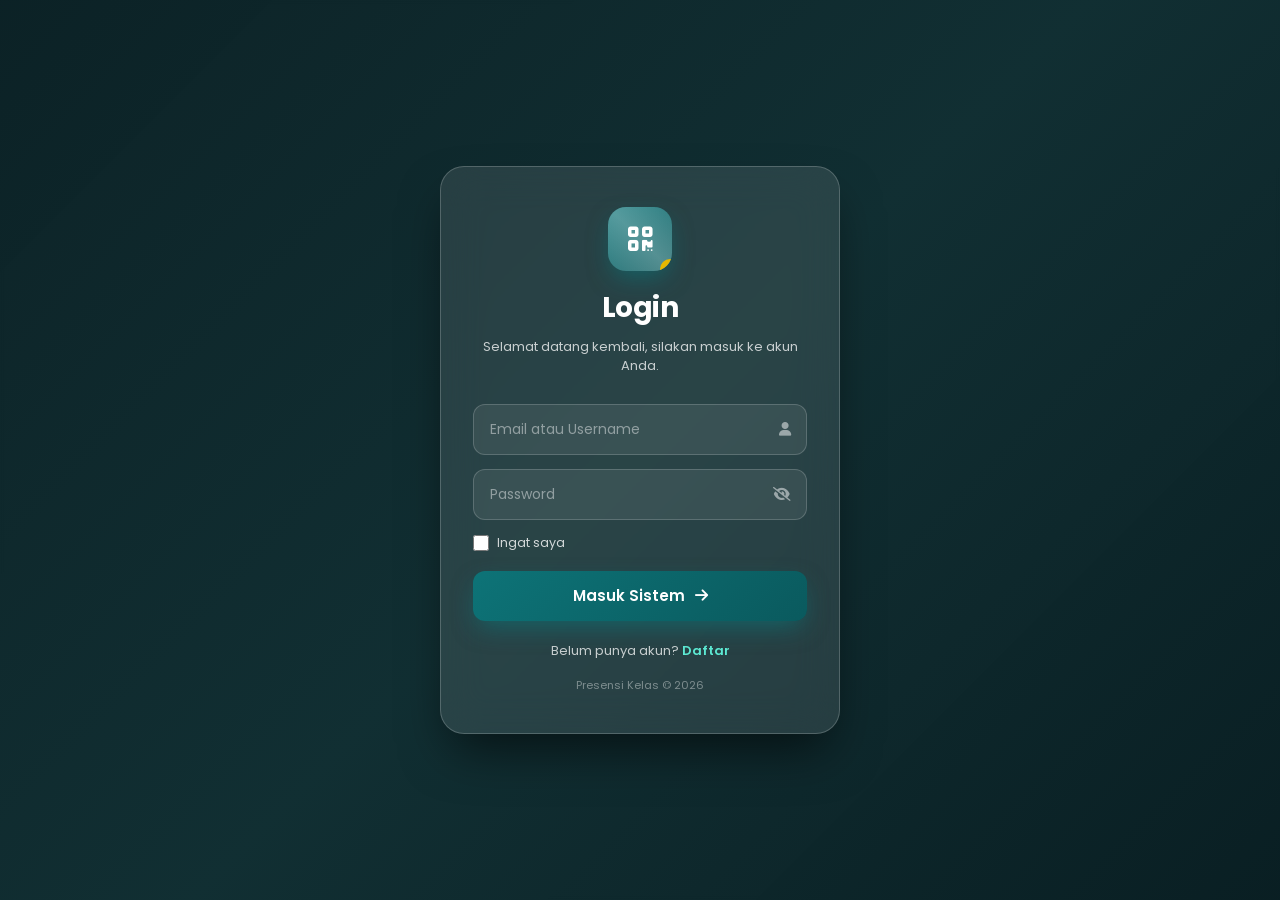
<file: login.html>
<!DOCTYPE html>
<html lang="id">
<head>
<meta charset="UTF-8" />
<meta name="viewport" content="width=device-width, initial-scale=1.0" />
<title>Masuk — Presensi Kelas</title>
<link rel="preconnect" href="https://fonts.googleapis.com">
<link rel="preconnect" href="https://fonts.gstatic.com" crossorigin>
<link href="https://fonts.googleapis.com/css2?family=Poppins:wght@300;400;500;600;700;800&family=Sora:wght@400;500;600;700;800&display=swap" rel="stylesheet">
<link rel="stylesheet" href="https://cdnjs.cloudflare.com/ajax/libs/font-awesome/6.5.1/css/all.min.css">
<link rel="stylesheet" href="style.css">
</head>
<body class="login-page">

<!-- Background Foto -->
<div class="login-bg"></div>

<!-- Particles -->
<div class="particles" id="particles"></div>

<!-- Form Container -->
<div class="login-container">
  
  <!-- FORM LOGIN -->
  <div class="login-card active" id="loginCard">
    <div class="login-header">
      <div class="login-logo"><i class="fa-solid fa-qrcode"></i></div>
      <h1>Login</h1>
      <p class="login-sub">Selamat datang kembali, silakan masuk ke akun Anda.</p>
    </div>

    <form id="loginForm">
      <div class="input-group">
        <input type="text" id="loginUser" placeholder="Email atau Username" required autocomplete="username">
        <i class="fa-solid fa-user"></i>
      </div>
      <div class="input-group">
        <input type="password" id="loginPass" placeholder="Password" required autocomplete="current-password">
        <i class="fa-solid fa-eye-slash toggle-pass"></i>
      </div>

      <div class="login-options">
        <label class="remember-me">
          <input type="checkbox" id="rememberMe">
          <span>Ingat saya</span>
        </label>
      </div>

      <div class="login-error" id="loginError">
        <i class="fa-solid fa-circle-exclamation"></i>
        <span id="loginErrorText">Email atau password salah.</span>
      </div>

      <button type="submit" class="btn-login">
        <span>Masuk Sistem</span>
        <i class="fa-solid fa-arrow-right"></i>
      </button>
    </form>

    <div class="login-footer">
      <p>Belum punya akun? <a href="#" id="showRegister">Daftar</a></p>
    </div>
    <div class="login-credit"><p>Presensi Kelas © 2026</p></div>
  </div>

  <!-- FORM DAFTAR -->
  <div class="login-card" id="registerCard">
    <div class="login-header">
      <div class="login-logo"><i class="fa-solid fa-user-plus"></i></div>
      <h1>Daftar Akun</h1>
      <p class="login-sub">Buat akun mahasiswa baru untuk presensi.</p>
    </div>

    <form id="registerForm">
      <div class="input-group">
        <input type="email" id="regEmail" placeholder="Email" required autocomplete="email">
        <i class="fa-solid fa-envelope"></i>
      </div>
      <div class="input-group">
        <input type="text" id="regNim" placeholder="NIM / NPM" required>
        <i class="fa-solid fa-id-card"></i>
      </div>
      <div class="input-group">
        <input type="password" id="regPass" placeholder="Password (min 6 karakter)" required>
        <i class="fa-solid fa-eye-slash toggle-pass"></i>
      </div>
      <div class="input-group">
        <input type="password" id="regPassConfirm" placeholder="Konfirmasi Password" required>
        <i class="fa-solid fa-eye-slash toggle-pass"></i>
      </div>

      <div class="login-error" id="regError">
        <i class="fa-solid fa-circle-exclamation"></i>
        <span id="regErrorText"></span>
      </div>
      <div class="login-success" id="regSuccess">
        <i class="fa-solid fa-circle-check"></i>
        <span id="regSuccessText">Pendaftaran berhasil!</span>
      </div>

      <button type="submit" class="btn-login btn-register">
        <span>Daftar Sekarang</span>
        <i class="fa-solid fa-user-plus"></i>
      </button>
    </form>

    <div class="login-footer">
      <p>Sudah punya akun? <a href="#" id="showLogin">Masuk</a></p>
    </div>
    <div class="login-credit"><p>Presensi Kelas © 2026</p></div>
  </div>
</div>

<script src="script.js"></script>
</body>
</html>
</file>
<file: style.css>
/* ============================================================
   PRESENSI KELAS — style.css (FULL UPGRADE)
   ============================================================ */

/* ---------- 1. TOKEN ---------- */
:root,[data-theme="light"]{
--background:196 22% 96%;
--foreground:200 40% 10%;
--card:0 0% 100%;
--card-2:196 22% 98%;
--primary:186 78% 28%;
--primary-hover:186 78% 23%;
--primary-foreground:0 0% 100%;
--secondary:196 20% 94%;
--muted:196 18% 93%;
--muted-foreground:200 14% 40%;
--accent:186 40% 92%;
--accent-foreground:186 78% 24%;
--destructive:2 72% 48%;
--border:196 16% 87%;
--input:196 16% 84%;
--ring:186 78% 36%;
--success:152 62% 32%;
--warning:36 94% 46%;
--info:200 80% 40%;
--gold:42 94% 52%;
--gold-deep:34 90% 36%;
--glass:0 0% 100% / 0.82;
--glass-border:196 16% 87% / 0.9;
--shadow-color:200 50% 12%;
--gradient-1:186 78% 28%;
--gradient-2:200 70% 38%;
--gradient-3:42 94% 52%;
}
[data-theme="dark"]{
--background:200 32% 7%;
--foreground:190 20% 94%;
--card:200 28% 11%;
--card-2:200 28% 13%;
--primary:184 62% 46%;
--primary-hover:184 62% 52%;
--primary-foreground:200 40% 6%;
--secondary:200 24% 15%;
--muted:200 24% 15%;
--muted-foreground:195 12% 66%;
--accent:186 36% 18%;
--accent-foreground:184 62% 66%;
--destructive:2 76% 62%;
--border:200 22% 20%;
--input:200 22% 24%;
--ring:184 62% 50%;
--success:152 56% 52%;
--warning:38 94% 58%;
--info:200 80% 62%;
--gold:42 94% 58%;
--gold-deep:40 90% 62%;
--glass:200 28% 11% / 0.85;
--glass-border:200 22% 22% / 0.9;
--shadow-color:200 60% 2%;
--gradient-1:184 62% 46%;
--gradient-2:200 60% 50%;
--gradient-3:42 94% 58%;
}
:root{
--r:18px;--r-md:14px;--r-sm:10px;
--font:'Sora',system-ui,-apple-system,'Segoe UI',sans-serif;
--mono:'JetBrains Mono',ui-monospace,'SF Mono',Menlo,monospace;
--shadow-sm:0 1px 2px hsl(var(--shadow-color)/.06),0 1px 1px hsl(var(--shadow-color)/.04);
--shadow-md:0 1px 2px hsl(var(--shadow-color)/.05),0 8px 24px -10px hsl(var(--shadow-color)/.16);
--shadow-lg:0 1px 2px hsl(var(--shadow-color)/.06),0 24px 48px -24px hsl(var(--shadow-color)/.28);
--ease:cubic-bezier(.22,1,.36,1);
}

/* ---------- 2. DASAR ---------- */
*{margin:0;padding:0;box-sizing:border-box}
[hidden]{display:none!important}
html{scroll-behavior:smooth;-webkit-text-size-adjust:100%}
body{
font-family:var(--font);font-size:14px;line-height:1.5;
color:hsl(var(--foreground));min-height:100vh;
background-color:hsl(var(--background));
background-image:radial-gradient(900px 420px at 50% -120px,hsl(var(--primary)/.10),transparent 70%);
background-attachment:fixed;
-webkit-font-smoothing:antialiased;
transition:background-color .3s var(--ease),color .3s var(--ease);
overflow-x:hidden;
}
button,input,select{font:inherit;color:inherit}
:focus-visible{outline:2px solid hsl(var(--ring));outline-offset:2px}
input:focus-visible,select:focus-visible{outline:none}
::selection{background:hsl(var(--primary)/.25)}
.particles{display:none}
.particle{display:none}
*{scrollbar-width:thin;scrollbar-color:hsl(var(--border)) transparent}
::-webkit-scrollbar{width:8px;height:8px}
::-webkit-scrollbar-thumb{background:hsl(var(--border));border-radius:8px}
::-webkit-scrollbar-thumb:hover{background:hsl(var(--muted-foreground)/.5)}

/* ---------- 3. ANIMASI ---------- */
@keyframes fadeUp{from{opacity:0;transform:translateY(8px)}to{opacity:1;transform:none}}
@keyframes dropIn{from{opacity:0;transform:translateY(-100%)}to{opacity:1;transform:none}}
@keyframes rowIn{from{opacity:0;transform:translateX(-6px)}to{opacity:1;transform:none}}
@keyframes blink{50%{opacity:.35}}
@keyframes ping{0%{box-shadow:0 0 0 0 hsl(var(--success)/.5)}100%{box-shadow:0 0 0 9px hsl(var(--success)/0)}}
@keyframes beam{0%,100%{top:10%}50%{top:88%}}
@keyframes glow{0%,100%{border-color:hsl(var(--gold)/.55)}50%{border-color:hsl(var(--gold))}}
@keyframes pop{0%{opacity:0;transform:scale(.8)}60%{transform:scale(1.04)}100%{opacity:1;transform:scale(1)}}
@keyframes bounce{0%{transform:scale(0)}55%{transform:scale(1.2)}100%{transform:scale(1)}}
@keyframes flash{0%{background:hsl(var(--success)/.28)}100%{background:transparent}}
@keyframes shake{0%,100%{transform:translateX(0)}20%,60%{transform:translateX(-6px)}40%,80%{transform:translateX(6px)}}
@keyframes spin{to{transform:rotate(360deg)}}
@keyframes shimmer{0%{background-position:-200% 0}100%{background-position:200% 0}}
@keyframes ripple{to{transform:scale(4);opacity:0}}
@keyframes slideDown{from{opacity:0;transform:translateY(-10px)}to{opacity:1;transform:none}}
@keyframes scaleIn{from{opacity:0;transform:scale(.96)}to{opacity:1;transform:scale(1)}}
@keyframes cardIn{from{opacity:0;transform:translateY(30px) scale(0.95)}to{opacity:1;transform:translateY(0) scale(1)}}
@keyframes shine{0%{transform:translateX(-100%) translateY(-100%)}100%{transform:translateX(100%) translateY(100%)}}
@keyframes float{0%,100%{transform:translateY(100vh) rotate(0deg);opacity:0}10%{opacity:1}90%{opacity:1}100%{transform:translateY(-100vh) rotate(720deg);opacity:0}}

.reveal{animation:fadeUp .45s var(--ease) both}
.reveal:nth-child(2){animation-delay:.05s}
.reveal:nth-child(3){animation-delay:.1s}
.reveal:nth-child(4){animation-delay:.15s}
.reveal:nth-child(5){animation-delay:.2s}
.bump{animation:bounce .4s var(--ease)}

/* ---------- 4. NAVBAR ---------- */
.navbar{
position:sticky;top:0;z-index:50;
background:hsl(var(--glass));
-webkit-backdrop-filter:blur(16px) saturate(160%);backdrop-filter:blur(16px) saturate(160%);
border-bottom:1px solid hsl(var(--glass-border));
animation:dropIn .45s var(--ease) both;
}
.nav-inner{max-width:1180px;margin:0 auto;padding:10px 24px;display:flex;align-items:center;justify-content:space-between;gap:20px}
.brand{display:flex;align-items:center;gap:12px;min-width:0}
.brand-mark{
width:42px;height:42px;flex-shrink:0;border-radius:12px;display:grid;place-items:center;
font-size:18px;color:#fff;
background:linear-gradient(145deg,hsl(var(--primary)),hsl(190 80% 20%));
box-shadow:inset 0 0 0 1px rgba(255,255,255,.12),0 6px 16px -8px hsl(var(--primary)/.7);
position:relative;overflow:hidden;
}
.brand-mark::after{content:'';position:absolute;right:-8px;bottom:-8px;width:20px;height:20px;border-radius:50%;background:hsl(var(--gold))}
.brand-mark i{position:relative;z-index:1}
.brand-text h1{font-size:16px;font-weight:700;line-height:1.2;letter-spacing:-.01em;color:hsl(var(--foreground))}
.brand-text span{font-size:11.5px;color:hsl(var(--muted-foreground))}
.nav-links{list-style:none;display:flex;gap:2px;padding:4px;background:hsl(var(--muted));border-radius:999px}
.nav-link{
position:relative;display:inline-flex;align-items:center;gap:8px;padding:8px 16px;
border:none;background:transparent;border-radius:999px;
font-size:12.5px;font-weight:600;color:hsl(var(--muted-foreground));
cursor:pointer;transition:background .2s var(--ease),color .2s var(--ease);overflow:hidden;
}
.nav-link i{font-size:13px}
.nav-link:hover{color:hsl(var(--foreground))}
.nav-link.active{background:hsl(var(--card));color:hsl(var(--accent-foreground));box-shadow:var(--shadow-sm)}
.nav-badge,.tab-badge{
font-style:normal;font-size:10px;font-weight:700;min-width:18px;height:18px;padding:0 5px;
border-radius:999px;display:inline-grid;place-items:center;
background:hsl(var(--gold));color:#2a1c00;margin-left:2px;
}
.nav-right{display:flex;align-items:center;gap:10px}
.clock{display:flex;flex-direction:column;align-items:flex-end;line-height:1.2}
.clock-time{font-family:var(--mono);font-size:14px;font-weight:600;font-variant-numeric:tabular-nums}
.clock-date{font-size:10.5px;color:hsl(var(--muted-foreground))}
.user-chip{
display:flex;align-items:center;gap:8px;padding:4px 12px 4px 4px;
border:1px solid hsl(var(--border));background:hsl(var(--card));
border-radius:999px;cursor:pointer;transition:border-color .2s var(--ease);
}
.user-chip:hover{border-color:hsl(var(--primary)/.5)}
.user-chip .avatar{width:28px;height:28px;border-radius:50%;display:grid;place-items:center;background:hsl(var(--gold));color:#2a1c00;font-size:12px;font-weight:700}
.user-chip span{font-size:12px;font-weight:600}
.btn-icon{
width:38px;height:38px;border:1px solid hsl(var(--border));background:hsl(var(--card));
border-radius:11px;color:hsl(var(--muted-foreground));cursor:pointer;display:grid;place-items:center;
font-size:14px;transition:all .2s var(--ease);position:relative;overflow:hidden;
}
.btn-icon:hover{color:hsl(var(--primary));border-color:hsl(var(--primary)/.5);background:hsl(var(--accent)/.5)}
.net-pill{
display:inline-flex;align-items:center;gap:8px;padding:6px 12px;border-radius:999px;
background:hsl(var(--card));color:hsl(var(--muted-foreground));
font-size:11.5px;font-weight:500;white-space:nowrap;border:1px solid hsl(var(--border));
}
.net-dot{width:8px;height:8px;border-radius:50%;background:#94a3b8}
.net-dot.online{background:hsl(var(--success));animation:ping 1.8s infinite}
.net-dot.offline{background:hsl(var(--destructive));animation:blink 1.2s infinite}
.net-dot.checking{background:hsl(var(--warning));animation:blink 1s infinite}

/* ---------- 5. HALAMAN ---------- */
.page{max-width:1180px;margin:0 auto;padding:24px 24px 40px;position:relative;z-index:1}
.inst-hero{
border-radius:var(--r);padding:24px 28px;margin-bottom:18px;color:#fff;
background:linear-gradient(120deg,hsl(192 62% 13%),hsl(188 55% 20%) 60%,hsl(var(--gold-deep)/.9) 140%);
box-shadow:var(--shadow-lg);position:relative;overflow:hidden;
}
.inst-hero::after{content:'';position:absolute;inset:0;background:radial-gradient(circle at 92% -10%,hsl(var(--gold)/.4),transparent 52%);pointer-events:none}
.inst-top{display:flex;align-items:flex-start;gap:16px;flex-wrap:wrap;justify-content:space-between;position:relative;z-index:1}
.inst-id{display:flex;align-items:center;gap:14px;min-width:0}
.inst-mark{width:52px;height:52px;flex-shrink:0;border-radius:14px;background:hsl(var(--gold));display:grid;place-items:center;font-size:21px;color:#2a1c00}
.inst-id h2{font-size:19px;font-weight:700;letter-spacing:-.01em}
.inst-id p{font-size:12.5px;color:rgba(255,255,255,.72);margin-top:2px}
.inst-badge{display:inline-flex;align-items:center;gap:6px;margin-top:8px;font-size:11px;font-weight:600;padding:5px 12px;border-radius:999px;background:rgba(255,255,255,.1);border:1px solid rgba(255,255,255,.18);color:#fff}
.inst-clock{text-align:right;padding:10px 18px;border-radius:12px;background:rgba(0,0,0,.18);border:1px solid rgba(255,255,255,.14)}
.inst-clock .t{font-family:var(--mono);font-size:24px;font-weight:700;letter-spacing:.5px;font-variant-numeric:tabular-nums}
.inst-clock .d{font-size:11.5px;color:rgba(255,255,255,.72);margin-top:2px}
.session-card{background:hsl(var(--card));border:1px solid hsl(var(--border));border-radius:var(--r);padding:20px 22px;margin-bottom:18px;box-shadow:var(--shadow-md)}
.session-head{display:flex;align-items:center;gap:12px;margin-bottom:16px}
.session-head .ico{width:34px;height:34px;border-radius:10px;display:grid;place-items:center;background:hsl(var(--accent));color:hsl(var(--accent-foreground));font-size:14px}
.session-head h3{font-size:15px;font-weight:700}
.session-grid{display:grid;grid-template-columns:repeat(3,1fr);gap:14px}
.session-field label{display:flex;align-items:center;gap:8px;font-size:12px;font-weight:600;color:hsl(var(--muted-foreground));margin-bottom:7px}
.session-field .num{width:20px;height:20px;border-radius:6px;display:grid;place-items:center;background:hsl(var(--primary));color:hsl(var(--primary-foreground));font-size:10.5px;font-weight:700}
.session-field select,.session-field input{
width:100%;padding:11px 14px;border:1px solid hsl(var(--input));border-radius:var(--r-sm);
background:hsl(var(--card));font-size:13px;color:hsl(var(--foreground));transition:border-color .2s,box-shadow .2s;
}
.session-field select:disabled,.session-field input:disabled{opacity:.5;cursor:not-allowed;background:hsl(var(--muted))}
.session-field select:focus,.session-field input:focus{outline:none;border-color:hsl(var(--ring));box-shadow:0 0 0 4px hsl(var(--ring)/.15)}
.session-status{margin-top:14px;padding:10px 14px;border-radius:var(--r-sm);font-size:12.5px;background:hsl(var(--success)/.1);border-left:3px solid hsl(var(--success));display:none;align-items:center;gap:8px}
.session-status.show{display:flex}
.session-status i{color:hsl(var(--success))}
.hero{display:flex;align-items:flex-end;justify-content:space-between;gap:24px;flex-wrap:wrap;margin-bottom:18px}
.hero-copy h2{font-size:24px;font-weight:700;letter-spacing:-.02em;line-height:1.25}
.gradient-text{color:hsl(var(--primary))}
.hero-copy p{margin-top:6px;font-size:13.5px;color:hsl(var(--muted-foreground));max-width:52ch;line-height:1.65}
.stats{display:flex;gap:12px}
.stat-circle{
position:relative;width:96px;height:96px;background:hsl(var(--card));
border:1px solid hsl(var(--border));border-radius:50%;display:grid;place-items:center;
box-shadow:var(--shadow-md);
}
.circular-chart{position:absolute;inset:0;width:100%;height:100%;transform:rotate(-90deg)}
.circle-bg{fill:none;stroke:hsl(var(--muted));stroke-width:2.6}
.circle-fill{fill:none;stroke-width:2.6;stroke-linecap:round;transition:stroke-dasharray 1s var(--ease)}
.circle-primary{stroke:hsl(var(--primary))}
.circle-success{stroke:hsl(var(--success))}
.circle-warning{stroke:hsl(var(--gold))}
.stat-content{display:flex;flex-direction:column;align-items:center;text-align:center;z-index:1}
.stat-num{font-family:var(--mono);font-size:21px;font-weight:700;line-height:1;color:hsl(var(--foreground));font-variant-numeric:tabular-nums}
.stat-name{font-size:10.5px;color:hsl(var(--muted-foreground));margin-top:4px;font-weight:600}
.progress-card{background:hsl(var(--card));border:1px solid hsl(var(--border));border-radius:var(--r);padding:16px 20px;margin-bottom:18px;box-shadow:var(--shadow-md)}
.progress-top{display:flex;justify-content:space-between;align-items:center;font-size:12.5px;color:hsl(var(--muted-foreground));margin-bottom:10px;font-weight:600}
.progress-top i{color:hsl(var(--primary));margin-right:6px}
.progress-top strong{font-family:var(--mono);color:hsl(var(--foreground));font-size:15px}
.progress-track{height:10px;border-radius:999px;background:hsl(var(--muted));overflow:hidden}
.progress-fill{height:100%;width:0;border-radius:999px;background:linear-gradient(90deg,hsl(var(--primary)),hsl(var(--success)));transition:width .9s var(--ease);position:relative;overflow:hidden}
.progress-fill::after{content:'';position:absolute;inset:0;background:linear-gradient(90deg,transparent,rgba(255,255,255,.28),transparent);background-size:200% 100%;animation:shimmer 2.4s linear infinite}
.refresh-indicator{display:flex;align-items:center;gap:6px;margin-top:10px;font-size:11px;color:hsl(var(--muted-foreground))}
.refresh-indicator i{animation:spin 2.4s linear infinite;color:hsl(var(--primary))}
.notice{display:none;align-items:center;gap:12px;padding:13px 18px;margin-bottom:18px;border-radius:var(--r-md);font-size:13px;font-weight:500;border:1px solid transparent}
.notice.show{display:flex;animation:slideDown .3s var(--ease)}
.notice.success{background:hsl(var(--success)/.12);color:hsl(var(--success));border-color:hsl(var(--success)/.3)}
.notice.error{background:hsl(var(--destructive)/.1);color:hsl(var(--destructive));border-color:hsl(var(--destructive)/.3)}
.notice.info{background:hsl(var(--info)/.1);color:hsl(var(--info));border-color:hsl(var(--info)/.3)}
.notice.warning{background:hsl(var(--gold)/.16);color:hsl(var(--gold-deep));border-color:hsl(var(--gold)/.4)}

/* ---------- 6. GRID & PANEL ---------- */
.grid{display:grid;grid-template-columns:420px 1fr;gap:22px;align-items:start}
.panel{background:hsl(var(--card));border:1px solid hsl(var(--border));border-radius:var(--r);box-shadow:var(--shadow-md);overflow:hidden;scroll-margin-top:90px}
.panel-head{display:flex;align-items:center;justify-content:space-between;padding:15px 20px;border-bottom:1px solid hsl(var(--border))}
.panel-head h3{font-size:14px;font-weight:700;display:flex;align-items:center;gap:10px}
.panel-head h3 i{color:hsl(var(--primary))}
.scan-state{font-size:11.5px;font-weight:600;color:hsl(var(--accent-foreground));background:hsl(var(--accent));padding:5px 12px;border-radius:999px}

/* ---------- 7. SCANNER ---------- */
.viewfinder{position:relative;margin:18px;background:hsl(200 40% 6%);border-radius:var(--r-md);overflow:hidden;min-height:300px;box-shadow:inset 0 0 0 1px rgba(255,255,255,.06)}
#qr-reader{width:100%!important;min-height:300px}
#qr-reader video{width:100%!important;height:auto!important;display:block!important}
#qr-reader>div:not(:first-child){display:none!important}
#qr-reader>div:first-child,#qr-reader>div:first-child>div:first-child{width:100%!important;height:auto!important}
.vf-mask{position:absolute;inset:0;pointer-events:none;z-index:10}
.vf-box{position:absolute;top:50%;left:50%;width:62%;aspect-ratio:1/1;transform:translate(-50%,-50%);border:2px solid hsl(var(--gold)/.45);border-radius:14px;box-shadow:0 0 0 4000px rgba(6,18,22,.58)}
.viewfinder.live .vf-box{animation:glow 1.8s ease-in-out infinite}
.vf-box .c{position:absolute;width:26px;height:26px;border:0 solid hsl(var(--gold))}
.c1{top:-3px;left:-3px;border-top-width:4px;border-left-width:4px;border-top-left-radius:14px}
.c2{top:-3px;right:-3px;border-top-width:4px;border-right-width:4px;border-top-right-radius:14px}
.c3{bottom:-3px;left:-3px;border-bottom-width:4px;border-left-width:4px;border-bottom-left-radius:14px}
.c4{bottom:-3px;right:-3px;border-bottom-width:4px;border-right-width:4px;border-bottom-right-radius:14px}
.vf-beam{position:absolute;left:10%;right:10%;top:10%;height:2px;background:linear-gradient(90deg,transparent,hsl(var(--gold)),transparent);box-shadow:0 0 14px hsl(var(--gold));animation:beam 2.4s ease-in-out infinite}
.vf-hint{position:absolute;bottom:14px;left:50%;transform:translateX(-50%);background:rgba(6,18,22,.72);color:#fff;font-size:11.5px;font-weight:500;padding:7px 16px;border-radius:999px;white-space:nowrap;display:flex;align-items:center;gap:8px;border:1px solid rgba(255,255,255,.14);z-index:11}
.vf-hint i{color:hsl(var(--gold))}
.scan-result{position:absolute;inset:0;z-index:30;display:grid;place-items:center;background:rgba(6,18,22,.84);-webkit-backdrop-filter:blur(8px);backdrop-filter:blur(8px);opacity:0;pointer-events:none;transition:opacity .25s}
.scan-result.show{opacity:1}
.sr-card{display:flex;flex-direction:column;align-items:center;gap:6px;text-align:center;color:#fff;padding:24px 32px;max-width:88%}
.scan-result.show .sr-card{animation:pop .45s var(--ease)}
.sr-icon{width:72px;height:72px;border-radius:50%;display:grid;place-items:center;font-size:32px;color:#fff;margin-bottom:10px;background:hsl(152 62% 36%);box-shadow:0 10px 30px -10px hsl(152 62% 36%/.7)}
.scan-result.show .sr-icon i{animation:bounce .55s var(--ease) .12s both}
.scan-result.warning .sr-icon{background:hsl(var(--gold));color:#2a1c00;box-shadow:0 10px 30px -10px hsl(var(--gold)/.7)}
.scan-result.error .sr-icon{background:hsl(2 72% 52%);box-shadow:0 10px 30px -10px hsl(2 72% 52%/.7)}
.scan-result.error.show .sr-card{animation:shake .45s}
.sr-card strong{font-size:18px;font-weight:700}
.sr-card span{font-size:13px;color:rgba(255,255,255,.8)}
.scan-actions{display:flex;gap:10px;padding:0 18px 18px}

/* ---------- 8. TOMBOL ---------- */
.btn{
border:1px solid transparent;border-radius:var(--r-sm);font-size:13px;font-weight:600;padding:11px 18px;
cursor:pointer;display:inline-flex;align-items:center;justify-content:center;gap:8px;
transition:background .2s var(--ease),border-color .2s var(--ease),box-shadow .2s var(--ease),transform .15s var(--ease);
position:relative;overflow:hidden;
}
.btn:active{transform:scale(.97)}
.btn-main{background:hsl(var(--primary));color:hsl(var(--primary-foreground));flex:1;box-shadow:0 1px 2px hsl(var(--shadow-color)/.2),0 8px 18px -10px hsl(var(--primary)/.8)}
.btn-main:hover{background:hsl(var(--primary-hover))}
.btn-main.stop{background:hsl(var(--destructive)/.12);color:hsl(var(--destructive));border-color:hsl(var(--destructive)/.35);box-shadow:none}
.btn-main.stop:hover{background:hsl(var(--destructive)/.2)}
.btn-ghost{background:hsl(var(--card));color:hsl(var(--foreground));border-color:hsl(var(--border))}
.btn-ghost:hover{background:hsl(var(--accent)/.5);color:hsl(var(--primary));border-color:hsl(var(--primary)/.4)}
.btn-square{width:46px;flex:0 0 46px;padding:0;background:hsl(var(--secondary));color:hsl(var(--foreground));border-color:hsl(var(--border))}
.btn-square:hover{background:hsl(var(--muted))}
.btn-square.active{background:hsl(var(--gold));color:#2a1c00;border-color:transparent}
.btn-square.muted{color:hsl(var(--muted-foreground))}
.btn-sm{padding:9px 14px;font-size:12px;flex:0 0 auto}
.btn-block{width:100%}
.btn i.fa-rotate.spin{animation:spin .8s linear}
.ripple{position:absolute;border-radius:50%;background:rgba(255,255,255,.4);transform:scale(0);animation:ripple .6s linear;pointer-events:none}

/* ---------- 9. TAB ---------- */
.tabbar{position:relative;display:flex;background:hsl(var(--muted)/.6);border-bottom:1px solid hsl(var(--border))}
.tab{flex:1;padding:14px 8px;background:transparent;border:none;font-size:12.5px;font-weight:600;color:hsl(var(--muted-foreground));cursor:pointer;display:flex;align-items:center;justify-content:center;gap:8px;transition:color .2s,background .2s;position:relative}
.tab:hover{color:hsl(var(--foreground))}
.tab.active{color:hsl(var(--accent-foreground));background:hsl(var(--card))}
.tab-indicator{position:absolute;bottom:0;left:0;height:3px;width:0;background:hsl(var(--primary));border-radius:3px 3px 0 0;transition:left .35s var(--ease),width .35s var(--ease)}
.tab-body{display:none;padding:18px}
.tab-body.active{display:block;animation:scaleIn .25s var(--ease)}

/* ---------- 10. DAFTAR ---------- */
.roster-session{display:flex;align-items:center;gap:10px;flex-wrap:wrap;margin-bottom:14px;padding:11px 16px;border-radius:var(--r-sm);background:hsl(var(--gold)/.12);border-left:3px solid hsl(var(--gold));font-size:12.5px}
.roster-session i{color:hsl(var(--gold-deep))}
.roster-session span{color:hsl(var(--muted-foreground))}
.roster-session .warn{color:hsl(var(--gold-deep));font-weight:600}
.toolbar{display:flex;gap:8px;margin-bottom:14px;flex-wrap:wrap}
.search{flex:1;min-width:200px;display:flex;align-items:center;gap:10px;padding:0 14px;background:hsl(var(--card));border:1px solid hsl(var(--input));border-radius:var(--r-sm);transition:border-color .2s,box-shadow .2s}
.search i{color:hsl(var(--muted-foreground));font-size:13px}
.search:focus-within{border-color:hsl(var(--ring));box-shadow:0 0 0 4px hsl(var(--ring)/.15)}
.search input{border:none;outline:none;background:transparent;width:100%;padding:10px 0;font-size:13px;color:hsl(var(--foreground))}
.class-filter{padding:0 12px;background:hsl(var(--card));border:1px solid hsl(var(--input));border-radius:var(--r-sm);font-size:12.5px;font-weight:500;color:hsl(var(--foreground));cursor:pointer}
.class-filter:focus{outline:none;border-color:hsl(var(--ring));box-shadow:0 0 0 4px hsl(var(--ring)/.15)}
.list-head{display:flex;align-items:center;justify-content:space-between;gap:10px;margin-bottom:12px;flex-wrap:wrap}
.chips{display:flex;gap:6px}
.chip{border:1px solid hsl(var(--border));background:hsl(var(--card));font-size:12px;font-weight:600;color:hsl(var(--muted-foreground));padding:6px 14px;border-radius:999px;cursor:pointer;transition:all .2s var(--ease);position:relative;overflow:hidden}
.chip:hover{border-color:hsl(var(--primary)/.5);color:hsl(var(--primary))}
.chip.active{background:hsl(var(--primary));border-color:hsl(var(--primary));color:hsl(var(--primary-foreground))}
.list-count{font-size:12px;font-weight:600;color:hsl(var(--accent-foreground));background:hsl(var(--accent));padding:5px 14px;border-radius:999px}
.table-scroll{max-height:440px;overflow:auto;border:1px solid hsl(var(--border));border-radius:var(--r-sm)}
table{width:100%;border-collapse:collapse;font-size:12.5px;min-width:640px}
th{position:sticky;top:0;z-index:1;background:hsl(var(--secondary));text-align:left;padding:11px 14px;font-size:12px;font-weight:600;color:hsl(var(--muted-foreground));border-bottom:1px solid hsl(var(--border));white-space:nowrap}
td{padding:11px 14px;border-bottom:1px solid hsl(var(--border)/.7)}
tr:last-child td{border-bottom:none}
tbody tr{transition:background .15s}
tbody tr:hover td{background:hsl(var(--accent)/.35)}
tbody.animate tr{animation:rowIn .3s var(--ease) both;animation-delay:calc(var(--i,0)*20ms)}
tbody tr.flash td{animation:flash 2s ease-out}
td:first-child{font-family:var(--mono);font-size:12px;color:hsl(var(--muted-foreground));width:44px}
td:nth-child(2){font-family:var(--mono);font-size:12px;font-weight:600}
td:nth-child(3){font-weight:600}
td.waktu{font-family:var(--mono);font-size:11.5px;color:hsl(var(--muted-foreground));font-variant-numeric:tabular-nums}
.pill{display:inline-flex;align-items:center;gap:6px;padding:4px 11px;border-radius:999px;font-size:11.5px;font-weight:600}
.pill i{font-size:7px}
.pill.hadir{background:hsl(var(--success)/.14);color:hsl(var(--success));box-shadow:inset 0 0 0 1px hsl(var(--success)/.25)}
.pill.belum{background:hsl(var(--muted));color:hsl(var(--muted-foreground))}
.state-box{text-align:center;padding:40px 20px;font-size:13px;color:hsl(var(--muted-foreground))}
.state-box .big{display:block;font-size:28px;margin-bottom:12px;opacity:.8}
.state-box strong{display:block;color:hsl(var(--foreground));margin-bottom:6px;font-size:15px}
.state-box p{font-size:12.5px;margin-bottom:16px}
.state-box .btn{margin:0 4px 6px;text-decoration:none}

/* ---------- 11. KARTU QR ---------- */
.hint{font-size:13px;color:hsl(var(--muted-foreground));line-height:1.6;margin-bottom:16px;padding:12px 16px;background:hsl(var(--accent)/.55);border-radius:var(--r-sm);border-left:3px solid hsl(var(--primary))}
.hint i{color:hsl(var(--primary));margin-right:6px}
.nim-row{display:flex;gap:10px}
.nim-field{flex:1;display:flex;align-items:center;gap:10px;padding:0 14px;border:1px solid hsl(var(--input));border-radius:var(--r-sm);background:hsl(var(--card));transition:border-color .2s,box-shadow .2s}
.nim-field:focus-within{border-color:hsl(var(--ring));box-shadow:0 0 0 4px hsl(var(--ring)/.15)}
.nim-field i{color:hsl(var(--muted-foreground));font-size:14px}
.nim-field input{border:none;outline:none;background:transparent;width:100%;padding:12px 0;font-family:var(--mono);font-size:13px;color:hsl(var(--foreground))}
.nim-field input::placeholder{font-family:var(--font);color:hsl(var(--muted-foreground))}
.card-result{margin-top:20px;text-align:center;animation:pop .45s var(--ease)}
.card-result img{width:100%;max-width:300px;height:auto;border-radius:20px;box-shadow:0 24px 40px -16px rgba(6,18,22,.55)}
.card-actions{margin-top:18px;display:flex;gap:10px;justify-content:center;flex-wrap:wrap}
.card-actions .btn-main,.card-actions .btn-ghost{flex:0 0 auto}

/* ---------- 12. RIWAYAT ---------- */
.log-header{display:flex;align-items:center;justify-content:space-between;margin-bottom:14px}
.log-header h4{font-size:13px;font-weight:600;display:flex;align-items:center;gap:8px;color:hsl(var(--muted-foreground))}
.log-header h4 i{color:hsl(var(--primary))}
.log-list{list-style:none;max-height:440px;overflow-y:auto;display:flex;flex-direction:column;gap:8px}
.log-item{display:flex;align-items:center;gap:12px;padding:11px 14px;border:1px solid hsl(var(--border));border-radius:var(--r-sm);background:hsl(var(--card));animation:rowIn .3s var(--ease) both;animation-delay:calc(var(--i,0)*25ms);transition:border-color .2s}
.log-item:hover{border-color:hsl(var(--primary)/.4)}
.log-item.fresh{border-color:hsl(var(--success)/.55);background:hsl(var(--success)/.08)}
.log-avatar{width:38px;height:38px;flex-shrink:0;border-radius:50%;background:hsl(var(--accent));color:hsl(var(--accent-foreground));display:grid;place-items:center;font-size:13px;font-weight:700}
.log-main{flex:1;min-width:0}
.log-main strong{display:block;font-size:13px;white-space:nowrap;overflow:hidden;text-overflow:ellipsis;font-weight:600}
.log-main span{font-family:var(--mono);font-size:11px;color:hsl(var(--muted-foreground))}
.log-time{font-family:var(--mono);font-size:12px;font-weight:600;color:hsl(var(--success));background:hsl(var(--success)/.12);padding:4px 10px;border-radius:999px}

/* ---------- 13. FOOTER ---------- */
.foot{margin-top:28px;text-align:center;font-size:12px;color:hsl(var(--muted-foreground))}
.foot a{color:hsl(var(--primary));font-weight:600;text-decoration:none}
.foot a:hover{text-decoration:underline}
.foot-hint{margin-top:8px;font-size:11px;opacity:.8}
.foot-hint kbd{display:inline-block;padding:2px 8px;background:hsl(var(--card));border:1px solid hsl(var(--border));border-radius:5px;font-family:var(--mono);font-size:10px;box-shadow:0 1px 0 hsl(var(--border))}

/* ---------- 14. MODAL ---------- */
.modal{position:fixed;inset:0;z-index:100;display:grid;place-items:center;padding:20px}
.modal-backdrop{position:absolute;inset:0;background:rgba(6,18,22,.6);-webkit-backdrop-filter:blur(6px);backdrop-filter:blur(6px)}
.modal-content{position:relative;background:hsl(var(--card));border:1px solid hsl(var(--border));border-radius:var(--r);box-shadow:var(--shadow-lg);max-width:480px;width:100%;max-height:90vh;overflow:auto;animation:scaleIn .25s var(--ease)}
.modal-head{display:flex;align-items:center;justify-content:space-between;padding:16px 22px;border-bottom:1px solid hsl(var(--border))}
.modal-head h3{font-size:15px;font-weight:700;display:flex;align-items:center;gap:10px}
.modal-head h3 i{color:hsl(var(--primary))}
.modal-close{width:34px;height:34px;border:none;background:hsl(var(--muted));border-radius:10px;color:hsl(var(--foreground));cursor:pointer;display:grid;place-items:center;transition:all .2s var(--ease)}
.modal-close:hover{background:hsl(var(--destructive)/.15);color:hsl(var(--destructive))}
.modal-body{padding:22px}
.modal-foot{display:flex;gap:10px;justify-content:flex-end;padding:14px 22px;border-top:1px solid hsl(var(--border))}
.modal-foot .btn{flex:0 0 auto}
.shortcut-row{display:flex;align-items:center;gap:14px;padding:10px 0;border-bottom:1px solid hsl(var(--border))}
.shortcut-row:last-child{border-bottom:none}
.shortcut-row kbd{display:inline-block;min-width:36px;padding:4px 10px;background:hsl(var(--muted));border:1px solid hsl(var(--border));border-radius:6px;font-family:var(--mono);font-size:12px;font-weight:600;text-align:center}
.shortcut-row span{font-size:13px}
.manual-preview{padding:14px;background:hsl(var(--accent)/.55);border-radius:var(--r-sm);border-left:3px solid hsl(var(--primary));font-size:13px}
.manual-preview strong{display:block;margin-bottom:4px}
.manual-preview span{font-family:var(--mono);font-size:11px;color:hsl(var(--muted-foreground))}

/* ---------- 15. FULLSCREEN SCANNER ---------- */
.viewfinder.fullscreen{position:fixed!important;inset:0!important;margin:0!important;z-index:200;border-radius:0!important}
.viewfinder.fullscreen .vf-box{width:50%}
.viewfinder.fullscreen+.scan-actions{position:fixed;bottom:calc(30px + env(safe-area-inset-bottom));left:50%;transform:translateX(-50%);z-index:201;background:rgba(6,18,22,.82);padding:12px;border-radius:999px;border:1px solid rgba(255,255,255,.1)}

/* ============================================================
   HALAMAN LOGIN - WARNA SESUAI DASHBOARD (TEAL + EMAS)
   ============================================================ */

.login-page {
  margin: 0;
  padding: 0;
  min-height: 100vh;
  font-family: 'Poppins', sans-serif;
  overflow: hidden;
  background: #0a0a0a;
}

/* BACKGROUND FOTO - GANTI URL DI SINI */
.login-bg {
  position: fixed;
  inset: 0;
  z-index: 0;
  background-image: url('https://images.unsplash.com/photo-1506905925346-21bda4d32df4?w=1920&q=80');
  background-size: cover;
  background-position: center;
  background-repeat: no-repeat;
}

.login-bg::after {
  content: '';
  position: absolute;
  inset: 0;
  /* Overlay teal gelap sesuai tema dashboard */
  background: linear-gradient(135deg, 
    rgba(13, 40, 45, 0.82) 0%, 
    rgba(20, 60, 65, 0.75) 50%, 
    rgba(10, 35, 40, 0.85) 100%);
  backdrop-filter: blur(2px);
}

.login-container {
  position: relative;
  z-index: 10;
  min-height: 100vh;
  display: flex;
  align-items: center;
  justify-content: center;
  padding: 20px;
}

.login-card {
  display: none;
  width: 100%;
  max-width: 400px;
  /* Glassmorphism dengan tone teal */
  background: rgba(255, 255, 255, 0.10);
  backdrop-filter: blur(20px);
  -webkit-backdrop-filter: blur(20px);
  border: 1px solid rgba(255, 255, 255, 0.20);
  border-radius: 24px;
  padding: 40px 32px;
  box-shadow: 0 25px 50px -12px rgba(0, 0, 0, 0.6);
  animation: cardIn 0.6s cubic-bezier(0.22, 1, 0.36, 1) both;
}

.login-card.active {
  display: block;
}

@keyframes cardIn {
  from { opacity: 0; transform: translateY(30px) scale(0.95); }
  to { opacity: 1; transform: translateY(0) scale(1); }
}

.login-header {
  text-align: center;
  margin-bottom: 28px;
}

.login-logo {
  width: 64px;
  height: 64px;
  margin: 0 auto 16px;
  border-radius: 18px;
  /* Warna TEAL sesuai dashboard */
  background: linear-gradient(145deg, #0d7377, #0a5a5e);
  display: grid;
  place-items: center;
  font-size: 28px;
  color: #fff;
  box-shadow: 0 10px 25px -5px rgba(13, 115, 119, 0.7);
  position: relative;
  overflow: hidden;
}

.login-logo::after {
  content: '';
  position: absolute;
  right: -8px;
  bottom: -8px;
  width: 20px;
  height: 20px;
  border-radius: 50%;
  /* Titik EMAS sesuai dashboard */
  background: #e6b800;
}

.login-logo i {
  position: relative;
  z-index: 1;
}

.login-logo::before {
  content: '';
  position: absolute;
  top: -50%;
  left: -50%;
  width: 200%;
  height: 200%;
  background: linear-gradient(45deg, transparent, rgba(255, 255, 255, 0.3), transparent);
  animation: shine 3s infinite;
}

@keyframes shine {
  0% { transform: translateX(-100%) translateY(-100%); }
  100% { transform: translateX(100%) translateY(100%); }
}

.login-card h1 {
  font-size: 28px;
  font-weight: 700;
  color: #fff;
  margin-bottom: 8px;
  letter-spacing: -0.5px;
  font-family: 'Poppins', sans-serif;
}

.login-sub {
  font-size: 13px;
  color: rgba(255, 255, 255, 0.75);
  line-height: 1.5;
  font-family: 'Poppins', sans-serif;
}

.input-group {
  position: relative;
  margin-bottom: 14px;
}

.input-group input {
  width: 100%;
  padding: 14px 44px 14px 16px;
  background: rgba(255, 255, 255, 0.08);
  border: 1px solid rgba(255, 255, 255, 0.18);
  border-radius: 12px;
  color: #fff;
  font-size: 14px;
  font-family: 'Poppins', sans-serif;
  transition: all 0.3s ease;
  box-sizing: border-box;
}

.input-group input::placeholder {
  color: rgba(255, 255, 255, 0.45);
}

.input-group input:focus {
  outline: none;
  background: rgba(255, 255, 255, 0.14);
  /* Border TEAL saat focus */
  border-color: rgba(13, 115, 119, 0.8);
  box-shadow: 0 0 0 4px rgba(13, 115, 119, 0.2);
}

.input-group i {
  position: absolute;
  right: 16px;
  top: 50%;
  transform: translateY(-50%);
  color: rgba(255, 255, 255, 0.5);
  font-size: 14px;
  pointer-events: none;
}

.input-group .toggle-pass {
  pointer-events: all;
  cursor: pointer;
  transition: color 0.2s;
}

.input-group .toggle-pass:hover {
  color: #fff;
}

.login-options {
  display: flex;
  justify-content: space-between;
  align-items: center;
  margin: 14px 0 18px;
  font-size: 12.5px;
}

.remember-me {
  display: flex;
  align-items: center;
  gap: 8px;
  color: rgba(255, 255, 255, 0.8);
  cursor: pointer;
  user-select: none;
  font-family: 'Poppins', sans-serif;
}

.remember-me input[type="checkbox"] {
  width: 16px;
  height: 16px;
  /* Accent TEAL */
  accent-color: #0d7377;
  cursor: pointer;
}

.login-error,
.login-success {
  display: none;
  padding: 10px 14px;
  border-radius: 10px;
  font-size: 12.5px;
  margin-bottom: 14px;
  align-items: center;
  gap: 8px;
  font-family: 'Poppins', sans-serif;
}

.login-error.show {
  display: flex;
  background: rgba(239, 68, 68, 0.2);
  border: 1px solid rgba(239, 68, 68, 0.4);
  color: #fca5a5;
  animation: shake 0.4s;
}

.login-success.show {
  display: flex;
  background: rgba(13, 115, 119, 0.2);
  border: 1px solid rgba(13, 115, 119, 0.4);
  color: #5eead4;
}

@keyframes shake {
  0%, 100% { transform: translateX(0); }
  25% { transform: translateX(-6px); }
  75% { transform: translateX(6px); }
}

/* TOMBOL LOGIN - Warna TEAL sesuai dashboard */
.btn-login {
  width: 100%;
  padding: 14px;
  background: linear-gradient(135deg, #0d7377, #0a5a5e);
  border: none;
  border-radius: 12px;
  color: #fff;
  font-size: 15px;
  font-weight: 600;
  font-family: 'Poppins', sans-serif;
  cursor: pointer;
  display: flex;
  align-items: center;
  justify-content: center;
  gap: 10px;
  transition: all 0.3s ease;
  box-shadow: 0 10px 25px -5px rgba(13, 115, 119, 0.7);
  position: relative;
  overflow: hidden;
}

.btn-login:hover {
  transform: translateY(-2px);
  background: linear-gradient(135deg, #0f8a8e, #0d7377);
  box-shadow: 0 15px 30px -5px rgba(13, 115, 119, 0.8);
}

.btn-login:active {
  transform: translateY(0);
}

.btn-login::before {
  content: '';
  position: absolute;
  top: 0;
  left: -100%;
  width: 100%;
  height: 100%;
  background: linear-gradient(90deg, transparent, rgba(255, 255, 255, 0.2), transparent);
  transition: left 0.5s;
}

.btn-login:hover::before {
  left: 100%;
}

/* TOMBOL DAFTAR - Warna EMAS sesuai dashboard */
.btn-register {
  background: linear-gradient(135deg, #e6b800, #c9a000);
  box-shadow: 0 10px 25px -5px rgba(230, 184, 0, 0.6);
}

.btn-register:hover {
  background: linear-gradient(135deg, #f0c420, #e6b800);
  box-shadow: 0 15px 30px -5px rgba(230, 184, 0, 0.7);
}

.login-footer {
  text-align: center;
  margin-top: 20px;
  font-size: 13px;
  color: rgba(255, 255, 255, 0.75);
  font-family: 'Poppins', sans-serif;
}

.login-footer a {
  /* Warna TEAL terang */
  color: #5eead4;
  font-weight: 600;
  text-decoration: none;
  transition: color 0.2s;
}

.login-footer a:hover {
  color: #fff;
  text-decoration: underline;
}

.login-credit {
  text-align: center;
  margin-top: 16px;
  font-size: 11px;
  color: rgba(255, 255, 255, 0.4);
  font-family: 'Poppins', sans-serif;
}

@media (max-width: 480px) {
  .login-card {
    padding: 32px 24px;
    border-radius: 20px;
  }
  .login-card h1 { font-size: 24px; }
  .login-logo { width: 56px; height: 56px; font-size: 24px; }
}

@media (max-width: 768px) {
  .login-bg { background-position: center center; }
  .login-bg::after {
    background: linear-gradient(135deg, 
      rgba(13, 40, 45, 0.90) 0%, 
      rgba(20, 60, 65, 0.85) 100%);
  }
}

/* ---------- 18. RESPONSIF ---------- */
@media (max-width:1080px){
.grid{grid-template-columns:380px 1fr}
.session-grid{grid-template-columns:1fr 1fr}
}
@media (max-width:980px){
.brand-text span{display:none}
.nav-link span{display:none}
.nav-link{padding:9px 12px}
.nav-badge{position:absolute;top:0;right:0}
}
@media (max-width:900px){
.grid{grid-template-columns:1fr}
.stats{width:100%;justify-content:space-around}
.inst-top{flex-direction:column}
.inst-clock{text-align:left;align-self:stretch}
}
@media (max-width:760px){
body{padding-bottom:84px}
.navbar{-webkit-backdrop-filter:none;backdrop-filter:none;background:hsl(var(--card))}
.clock{display:none}
.nav-links{
position:fixed;left:0;right:0;bottom:0;z-index:60;border-radius:0;
background:hsl(var(--glass));
-webkit-backdrop-filter:blur(18px) saturate(160%);backdrop-filter:blur(18px) saturate(160%);
border-top:1px solid hsl(var(--glass-border));
padding:8px 8px calc(8px + env(safe-area-inset-bottom));
justify-content:space-around;gap:2px;
}
.nav-links li{flex:1}
.nav-link{width:100%;flex-direction:column;gap:3px;padding:8px 4px;border-radius:12px;font-size:10.5px}
.nav-link.active{background:hsl(var(--accent));box-shadow:none}
.nav-link span{display:inline}
.nav-link i{font-size:17px}
.nav-badge{top:0;right:22%}
.hero-copy h2{font-size:20px}
.session-grid{grid-template-columns:1fr}
}
@media (max-width:520px){
.page{padding:18px 14px 28px}
.nav-inner{padding:10px 14px}
.hero-copy h2{font-size:19px}
.stat-circle{width:84px;height:84px}
.stat-num{font-size:18px}
.nim-row{flex-direction:column}
.tab span{display:none}
.hide-sm{display:none}
.net-pill{font-size:10.5px;padding:5px 10px}
.inst-hero{padding:20px}
.inst-clock .t{font-size:20px}
.viewfinder{margin:14px}
.scan-actions{padding:0 14px 14px}
}
@media (prefers-reduced-motion:reduce){
*,::before,::after{animation-duration:.001ms!important;animation-iteration-count:1!important;animation-delay:0s!important;transition-duration:.001ms!important}
html{scroll-behavior:auto}
}
</file>
